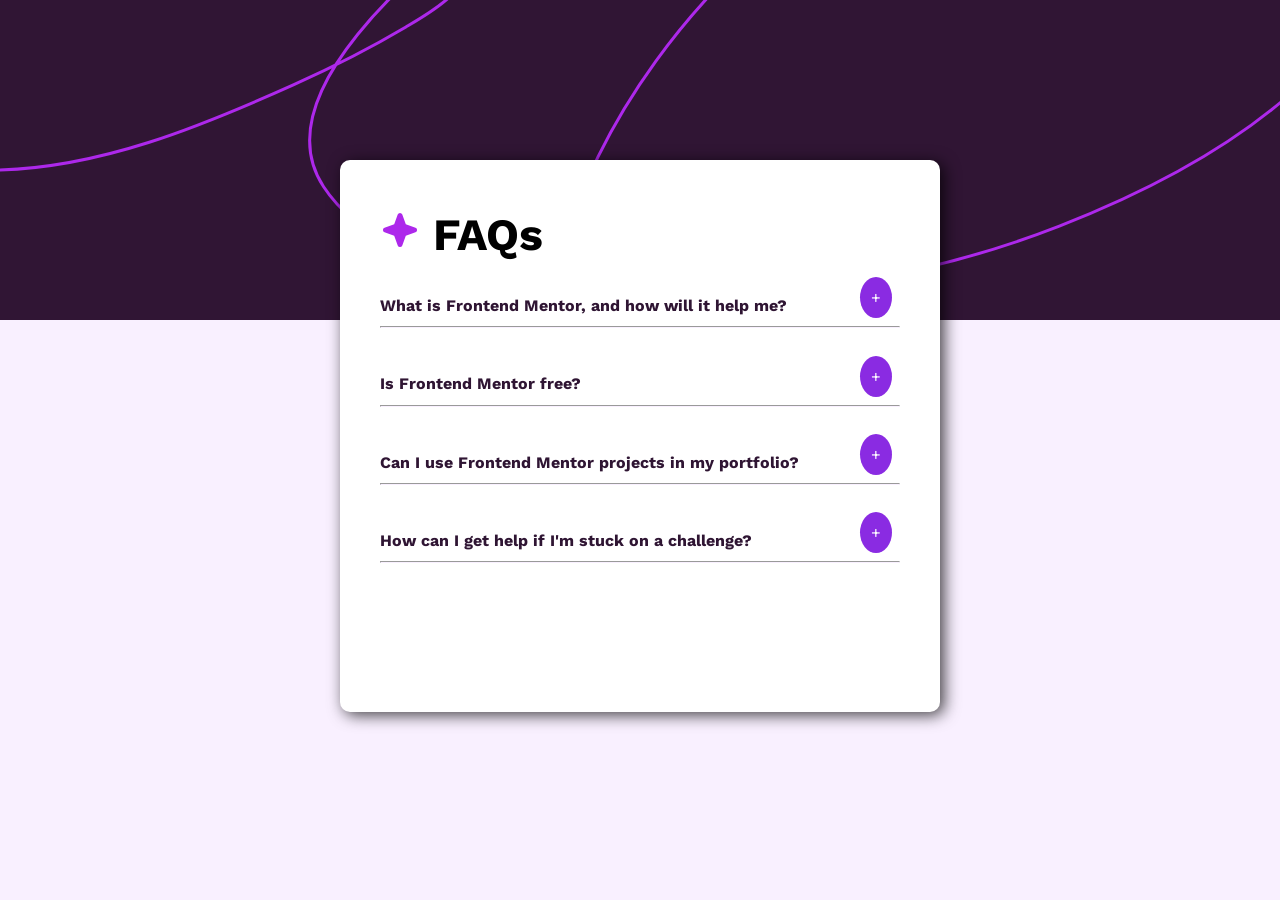
<file: index.html>
<!DOCTYPE html>
<html lang="en">
<head>
  <meta charset="UTF-8">
  <meta name="viewport" content="width=device-width, initial-scale=1.0">
  <link rel="icon" type="image/png" sizes="32x32" href="./assets/images/favicon-32x32.png">
  <title>Frontend Mentor | FAQ accordion</title>
  <link rel="preconnect" href="https://fonts.googleapis.com">
  <link rel="preconnect" href="https://fonts.gstatic.com" crossorigin>
  <link href="https://fonts.googleapis.com/css2?family=Work+Sans:ital,wght@0,100..900;1,100..900&display=swap"
    rel="stylesheet">
  <link rel="stylesheet" href="css/main.css">
  <link rel="stylesheet" href="https://cdnjs.cloudflare.com/ajax/libs/font-awesome/6.1.1/css/all.min.css">
  <script defer src="js/script.js"></script>
</head>

<body>

  <div class="header_bg">
  </div>
  <!-- container -->
  <div class="accordion">
    <div class="accordion-content">
      <h1>
        <img class="icon-star" src="assets/images/icon-star.svg" alt="icon star">
        FAQs
      </h1>
      <div class="accordion-questions">
        <div class="question">
          <p>What is Frontend Mentor, and how will it help me? </p>
        </div>
        <div class="accordion__description">
          Frontend Mentor offers realistic coding challenges to help developers improve their
          frontend coding skills with projects in HTML, CSS, and JavaScript. It's suitable for
          all levels and ideal for portfolio building.
        </div>
        <hr>
      </div>
      <div class="accordion-questions">
        <div class="question">
          <p>Is Frontend Mentor free?</p>
        </div>
        <div>
          <p class="accordion__description">
            Yes, Frontend Mentor offers both free and premium coding challenges, with the free
            option providing access to a range of projects suitable for all skill levels.
          </p>
        </div>
        <hr>
      </div>
      <div class="accordion-questions">
        <div class="question">
          <p>Can I use Frontend Mentor projects in my portfolio?</p>
        </div>
        <div>
          <p class="accordion__description">
            Yes, you can use projects completed on Frontend Mentor in your portfolio. It's an excellent
            way to showcase your skills to potential employers!
          </p>
        </div>
        <hr>
      </div>
      <div class="accordion-questions">
        <div class="question">
          <p>How can I get help if I'm stuck on a challenge?</p>
        </div>
        <div>
          <p class="accordion__description">
            The best place to get help is inside Frontend Mentor's Discord community. There's a help
            channel where you can ask questions and seek support from other community members.
          </p>
        </div>
        <hr>
      </div>
    </div>
  </div>
  <!-- container -->
</body>
</html>
</file>
<file: css/main.css>
* {
    box-sizing: border-box;
    margin: 0;
    padding: 0;
}

:root {
    --White: hsl(0, 0%, 100%);
    --Light-pink: hsl(275, 100%, 97%);
    --Grayish-purple: hsl(292, 16%, 49%);
    --Dark-purple: hsl(292, 42%, 14%);
    --Work-sans: "Work Sans", sans-serif;
}

body {
    background-color: var(--Light-pink);
    font-family: var(--Work-sans);
}

.header_bg {
    background-image: url('../assets/images/background-pattern-desktop.svg');
    background-repeat: no-repeat;
    height: 320px;
}

.icon-star {
    width: 40px;
    height: 40px;
}

.accordion {
    height: 100vh;
    background-color: var(--White);
    width: 37.5rem;
    height: 34.5rem;
    margin: 0 auto;
    position: relative;
    top: -10rem;
    border-radius: 10px;
    padding: 1rem 2.5rem;
    -webkit-box-shadow: 4px 3px 16px 0px rgba(0, 0, 0, 0.75);
    -moz-box-shadow: 4px 3px 16px 0px rgba(0, 0, 0, 0.75);
    box-shadow: 4px 3px 16px 0px rgba(0, 0, 0, 0.75);
}

.accordion-content {
    padding: 2rem 0;
}

.accordion-content .accordion-questions::before {
    content: '+';
    color: var(--White);
    background-color: blueviolet;
    position: relative;
    border-radius: 50%;
    padding: 11px;
    top: 1rem;
    left: 30rem;
    font-size: 1rem;
    transform: translateY(-50%);
}

.accordion-content .accordion-questions.active .accordion__description {
    height: 120px;
}


.accordion-content .accordion-questions.active::before {
    content: '-';
    font-size: 1rem;
}

.accordion-content h1 {
    font-size: 2.8rem;
}

.accordion-questions {
    padding: 0.7rem 0;
}

hr {
    border-bottom: 1px solid var(--Light-pink);
}

.accordion__description {
    padding-top: 1rem;
    overflow: hidden;
    height: 0;
    position: relative;
    transition: 0.5s;
}

.question {
    color: var(--Dark-purple);
    font-weight: bold;
    font-size: 1rem;
    cursor: pointer;
    position: relative;
    top: 0.3rem;
}

.question:hover {
    color: var(--Grayish-purple);
}

.accordion__description {
    color: var(--Grayish-purple);
    line-height: 1.2rem;
    font-size: 1rem;
    width: 30rem;
}

@media(max-width: 768px) {
    .header_bg {
        background-image: url('../assets/images/background-pattern-mobile.svg');
        background-repeat: no-repeat;
        background-size: cover;
        width: 100%;
    }

    .accordion {
        width: 23.5rem;
    }

    .accordion-content .accordion-questions::before {
        content: '+';
        top: 1rem;
        left: 18rem;
        font-size: 1rem;
        position: relative;
    }

    .question {
        width: 14rem;
    }

    .accordion__description {
        width: 20rem;
    }
}
</file>
<file: faq-accordion-main/css/main.css>
@import url('https://fonts.googleapis.com/css2?family=Work+Sans:ital,wght@0,100..900;1,100..900&display=swap');

*{
    box-sizing: border-box;
    margin: 0;
    padding: 0;
}

:root{
    --White: hsl(0, 0%, 100%);
    --Light-pink: hsl(275, 100%, 97%);
    --Grayish-purple: hsl(292, 16%, 49%);
    --Dark-purple: hsl(292, 42%, 14%);
    --Work-sans: "Work Sans", sans-serif;
}

body{
    background-color: var(--Light-pink);
    font-family: var(--Work-sans);
}

.header_bg{
    background-image: url('../assets/images/background-pattern-desktop.svg');
    background-repeat: no-repeat;
    height: 320px;
}

.icon-star{
    width: 40px;
    height: 40px;
}

.accordion{
    height: 100vh;
    background-color: var(--White);
    width: 37.5rem;
    height: 34.5rem;
    margin: 0 auto;
    position: relative;
    top: -10rem;
    border-radius: 10px;
    padding: 1rem 2.5rem;
    -webkit-box-shadow: 4px 3px 16px 0px rgba(0,0,0,0.75);
    -moz-box-shadow: 4px 3px 16px 0px rgba(0,0,0,0.75);
    box-shadow: 4px 3px 16px 0px rgba(0,0,0,0.75);
}

.accordion-content{
    padding: 2rem 0;
}

.accordion-content .accordion-questions::before{
    content: '+';
    color: var(--White);
    background-color: blueviolet;
    position: relative;
    border-radius: 50%;
    padding: 11px;
    top: 1rem;
    left: 30rem;
    font-size: 16px;
    transform: translateY(-50%);
}

.accordion-content .accordion-questions.active .accordion__description{
    height: 120px;
}


.accordion-content .accordion-questions.active::before{
    content: '-';
    font-size: 16px;
}

.accordion-content h1{
    font-size: 2.8rem;
}

.accordion-questions{
   padding: 0.7rem 0;
}

hr{
    border-bottom: 1px solid var(--Light-pink);
}

.accordion__description{
   padding-top: 1rem;
   overflow: hidden;
   height: 0;
   position: relative;
   transition: 0.5s;
}

.question{
    color: var(--Dark-purple);
    font-weight: bold;
    font-size: 1rem;
    cursor: pointer;
    position: relative;
    top: 0.3rem;
}

.question:hover{
    color: var(--Grayish-purple);
}

.accordion__description {
    color: var(--Grayish-purple);
    line-height: 1.2rem;
    font-size: 1rem;
    width: 30rem;
}

@media(max-width: 768px){
    .header_bg{
        background-image: url('../assets/images/background-pattern-mobile.svg');
        background-repeat: no-repeat;
        background-size: cover;
        width: 100%;
    }
    .accordion{
        width: 23.5rem;
    }

    .accordion-content .accordion-questions::before{
        content: '+';
        top: 1rem;
        left: 18rem;
        font-size: 16px;
        position: relative;
    }

    .question{
        width: 14rem;
    }

    .accordion__description{
        width: 20rem;
    }
}
</file>
